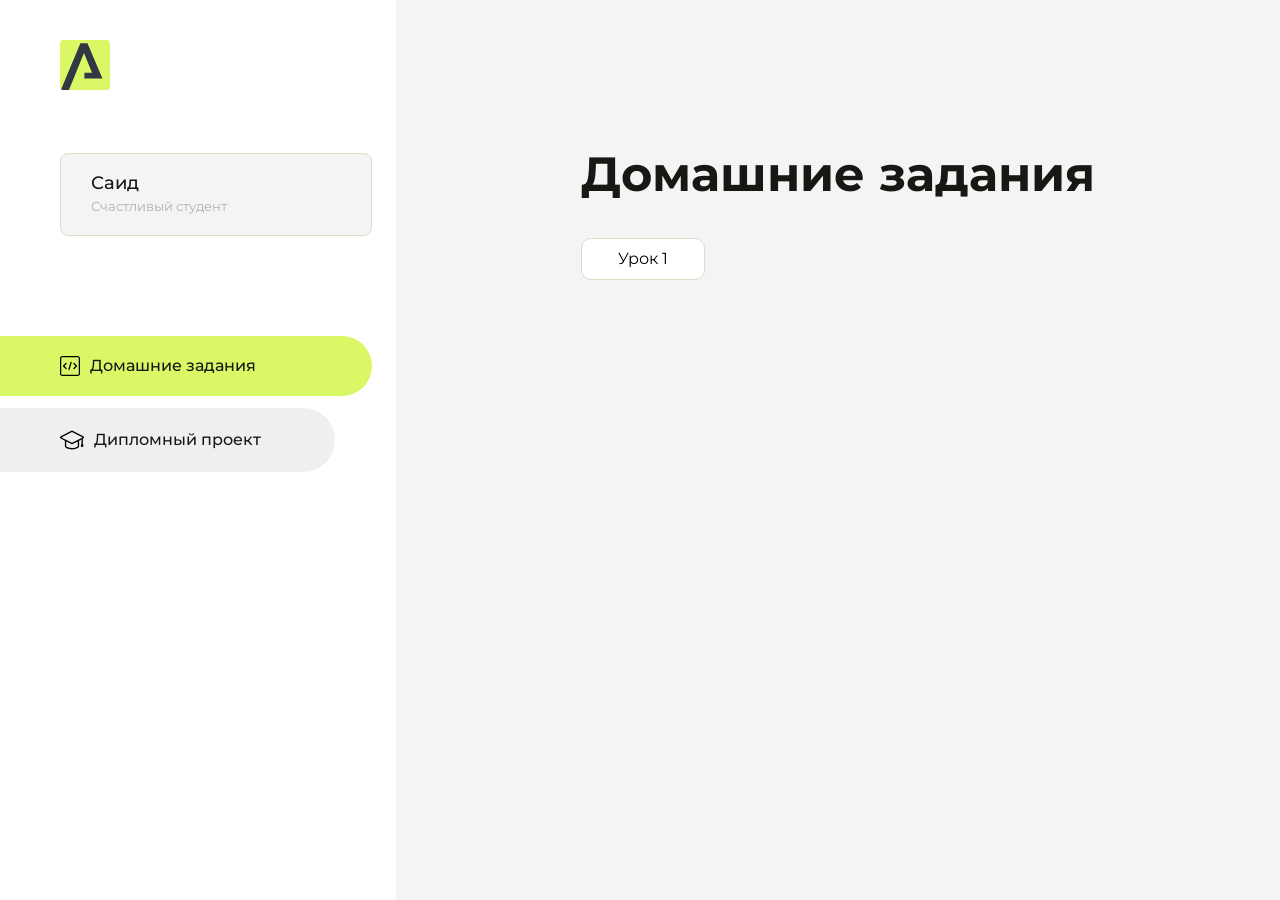
<file: index.html>
<!DOCTYPE html>
<html lang="en">
<head>
    <meta charset="UTF-8">
    <meta name="viewport" content="width=device-width, initial-scale=1.0">
    <title>Домашняя работа</title>
    <link rel="shortcut icon" href="src/logo.ico" type="image/x-icon">
    <link rel="preconnect" href="https://fonts.googleapis.com">
    <link rel="preconnect" href="https://fonts.gstatic.com" crossorigin>
    <link href="https://fonts.googleapis.com/css2?family=Montserrat:wght@400;500;700&family=Rubik:wght@500&display=swap"
          rel="stylesheet">
    <link rel="stylesheet" href="src/style.css">
</head>
<body id="body">
<div class="overlay" id="overlay"></div>
<div class="layout">
    <div class="burger" id="burger">
        <svg viewBox="0 0 24 24" fill="none" xmlns="http://www.w3.org/2000/svg">
            <g id="SVGRepo_bgCarrier" stroke-width="0"></g>
            <g id="SVGRepo_tracerCarrier" stroke-linecap="round" stroke-linejoin="round"></g>
            <g id="SVGRepo_iconCarrier">
                <path d="M4 18L20 18" stroke="#DAF765" stroke-width="2" stroke-linecap="round"></path>
                <path d="M4 12L20 12" stroke="#DAF765" stroke-width="2" stroke-linecap="round"></path>
                <path d="M4 6L20 6" stroke="#DAF765" stroke-width="2" stroke-linecap="round"></path>
            </g>
        </svg>
    </div>
    <aside class="sidebar" id="sidebar">
        <div class="sidebar__inner">
            <div class="logo">
                <svg width="50" height="50" viewBox="0 0 50 50" fill="none" xmlns="http://www.w3.org/2000/svg">
                    <g clip-path="url(#clip0_513_74730)">
                        <path d="M46.17 -0.257004H3.83C1.57281 -0.257004 -0.257 1.57281 -0.257 3.83V46.17C-0.257 48.4272 1.57281 50.257 3.83 50.257H46.17C48.4272 50.257 50.257 48.4272 50.257 46.17V3.83C50.257 1.57281 48.4272 -0.257004 46.17 -0.257004Z"
                              fill="#DAF765"/>
                        <path d="M24.375 38.4H42.461L27.441 3.1585H20.4355C20.4355 3.1585 6.7895 35.881 1.1945 49.294C2.015 50.0275 3.0945 50.257 3.6945 50.257H8.8445L23.954 13.07L32.0465 32.8285H24.375V38.4Z"
                              fill="#323843"/>
                    </g>
                    <defs>
                        <clipPath id="clip0_513_74730">
                            <rect width="50" height="50" fill="white"/>
                        </clipPath>
                    </defs>
                </svg>
            </div>
            <div class="sidebar__user">
                <div class="sidebar__name">Саид</div>
                <div class="sidebar__text">Счастливый студент</div>
            </div>
            <div class="sidebar__tabs">
                <div class="sidebar__item">
                    <button class="sidebar__button active" id="tasks">
                        <svg xmlns="http://www.w3.org/2000/svg" width="20" height="20" viewBox="0 0 20 20" fill="none">
                            <g clip-path="url(#clip0_704_74543)">
                                <path d="M17.7083 20H2.29167C1.0275 20 0 18.9725 0 17.7083V2.29167C0 1.0275 1.0275 0 2.29167 0H17.7083C18.9725 0 20 1.0275 20 2.29167V17.7083C20 18.9725 18.9725 20 17.7083 20ZM2.29167 1.25C1.7175 1.25 1.25 1.7175 1.25 2.29167V17.7083C1.25 18.2825 1.7175 18.75 2.29167 18.75H17.7083C18.2825 18.75 18.75 18.2825 18.75 17.7083V2.29167C18.75 1.7175 18.2825 1.25 17.7083 1.25H2.29167Z"
                                      fill="black"/>
                                <path d="M6.04167 13.125C5.88167 13.125 5.72167 13.0642 5.6 12.9417L3.1 10.4417C2.85583 10.1975 2.85583 9.80167 3.1 9.5575L5.6 7.0575C5.84417 6.81333 6.24 6.81333 6.48417 7.0575C6.72833 7.30167 6.72833 7.6975 6.48417 7.94167L4.42583 10L6.48417 12.0583C6.72833 12.3025 6.72833 12.6983 6.48417 12.9425C6.36167 13.0642 6.20167 13.125 6.04167 13.125Z"
                                      fill="black"/>
                                <path d="M8.95833 14.1667C8.9 14.1667 8.84 14.1583 8.78167 14.1417C8.45083 14.0442 8.26083 13.6967 8.35833 13.3658L10.4417 6.28251C10.5392 5.95084 10.8892 5.76417 11.2175 5.85917C11.5483 5.95667 11.7383 6.30417 11.6408 6.63501L9.5575 13.7183C9.47833 13.9908 9.22833 14.1667 8.95833 14.1667Z"
                                      fill="black"/>
                                <path d="M13.9583 13.125C13.7983 13.125 13.6383 13.0642 13.5167 12.9417C13.2725 12.6975 13.2725 12.3017 13.5167 12.0575L15.575 9.99916L13.5167 7.94083C13.2725 7.69666 13.2725 7.30083 13.5167 7.05666C13.7608 6.81249 14.1567 6.81249 14.4008 7.05666L16.9008 9.55666C17.145 9.80083 17.145 10.1967 16.9008 10.4408L14.4008 12.9408C14.2783 13.0642 14.1183 13.125 13.9583 13.125Z"
                                      fill="black"/>
                            </g>
                            <defs>
                                <clipPath id="clip0_704_74543">
                                    <rect width="20" height="20" fill="white"/>
                                </clipPath>
                            </defs>
                        </svg>
                        <span>Домашние задания</span></button>
                </div>
                <div class="sidebar__item">
                    <button class="sidebar__button" id="diplom">
                        <svg xmlns="http://www.w3.org/2000/svg" width="24" height="24" viewBox="0 0 24 24" fill="none">
                            <g clip-path="url(#clip0_704_74553)">
                                <path d="M23.2628 10.5971C23.7176 10.365 24 9.90375 24 9.39337C24 8.883 23.7176 8.42175 23.2628 8.18962L12.6135 2.75362C12.2291 2.55824 11.7705 2.55787 11.3854 2.75399L0.736875 8.19C0.282375 8.42175 0 8.883 0 9.39337C0 9.90375 0.282375 10.365 0.736875 10.5971L4.89038 12.7177V18.2074C4.89038 19.8154 8.412 21.393 12 21.393C15.5884 21.393 19.1096 19.815 19.1096 18.2074V12.7174L21.4609 11.517V15.8017L20.901 17.2305C20.7409 17.6389 20.7934 18.0994 21.0405 18.4616C21.2876 18.8246 21.6979 19.041 22.1366 19.041C22.5754 19.041 22.9852 18.8246 23.2324 18.462C23.4795 18.099 23.532 17.6385 23.3719 17.2301L22.8124 15.8021V10.827L23.2628 10.5971ZM17.7623 18.1721C17.6198 18.6375 15.3491 20.0419 12 20.0419C8.65088 20.0419 6.38025 18.6375 6.2415 18.2074V12.3037L6.23887 12.3019C6.23812 12.057 6.1065 11.8207 5.87325 11.7019L1.3515 9.39337L12 3.95737L22.6489 9.39337L12 14.8294L5.87325 11.7019C5.54063 11.5331 4.6695 11.6674 4.5 12C4.33012 12.3322 4.55813 12.5479 4.89038 12.7177L11.3857 16.0331C11.5781 16.1314 11.7889 16.1805 12 16.1805C12.2107 16.1805 12.4222 16.1314 12.6146 16.0331L17.7593 13.407L17.7623 18.1721Z"
                                      fill="black"/>
                            </g>
                            <defs>
                                <clipPath id="clip0_704_74553">
                                    <rect width="24" height="24" fill="white"/>
                                </clipPath>
                            </defs>
                        </svg>
                        <span>Дипломный проект</span></button>
                </div>
            </div>
        </div>

    </aside>
    <div class="content">
        <div class="container">
            <div class="content__block" id="tasksBlock">
                <div class="content__title">Домашние задания</div>
                <ul class="content__list">
                    <li class="content__list-item">
                        <a href="lesson 1/index.html">Урок 1</a>
                    </li>
                </ul>
            </div>
            <div class="content__block hidden" id="diplomBlock">
                <div class="content__title">Дипломный проект</div>
                <div class="content__list-diplom">
                    <a href="ПАПКА-С-НОМЕРОМ-УРОКА">Ссылка на ДЗ</a>
                </div>
                <div class="content__decor">
                    <div class="content__decor-text">Давай проверим, чему ты научился!</div>
                    <div class="content__decor-img">
                        <img src="src/decor.png" alt="decor">
                    </div>
                </div>
            </div>
        </div>
    </div>
</div>
<script src="src/index.js"></script>
</body>
</html>
</file>
<file: src/style.css>
*{padding: 0;margin: 0;border: 0;}
*,*:before,*:after{-webkit-box-sizing: border-box;box-sizing: border-box;}
:focus,:active{outline: none;}
a:focus,a:active{outline: none;}
nav,footer,header,aside{display: block;}
html,body{
    height:100%;width:100%;
    font-size:100%;line-height:1;-ms-text-size-adjust:100%;-moz-text-size-adjust:100%;-webkit-text-size-adjust:100%;}
input,button,textarea{font-family:inherit;}
input::-ms-clear{display: none;}
button{cursor: pointer;}
button::-moz-focus-inner{padding:0;border:0;}
a,a:visited{text-decoration: none;}
a:hover{text-decoration: none;}
ul li{list-style: none;}
img{vertical-align: top;}
h1,h2,h3,h4,h5,h6{font-size:inherit;font-weight: inherit;}
a{color:inherit;}



body {
    font-family: "Montserrat",SansSerif;
    color: black;
}

body.overflow {
    overflow: hidden;
}



.layout {
    display: -webkit-box;
    display: -ms-flexbox;
    display: flex;
    min-height: 100vh;
}

.sidebar {
    padding: 40px 24px 40px 0;
    -ms-flex-negative: 0;
    flex-shrink: 0;
    background-color: white;
}



.content {
    -webkit-box-flex: 1;
    -ms-flex-positive: 1;
    flex-grow: 1;
    background-color: #F4F4F4;
}

.container {
    display: -webkit-box;
    display: -ms-flexbox;
    display: flex;
    -webkit-box-orient: vertical;
    -webkit-box-direction: normal;
    -ms-flex-direction: column;
    flex-direction: column;
    -webkit-box-pack: center;
    -ms-flex-pack: center;
    justify-content: center;
    -webkit-box-align: center;
    -ms-flex-align: center;
    align-items: center;
    padding: 150px 60px 80px 60px;
}


.logo {
    margin-left: 60px;
    margin-bottom: 60px;
}

.sidebar__user {
    background-color: #F4F4F4;
    padding: 20px 30px;
    margin-left: 60px;
    margin-bottom: 100px;
    border-radius: 8px;
    border: 1px solid #DADEC9;
}

.sidebar__name {
    color:#161814;
    font-size: 18px;
    font-weight: 500;
    margin-bottom: 6px;
}

.sidebar__text {
    color: #AFB1A7;
    font-size: 13px;
    font-weight: 400;
    line-height: 130%; /* 16.9px */
}

.sidebar__item {
    width: 372px;
}

.sidebar__button {
    display: -webkit-box;
    display: -ms-flexbox;
    display: flex;
    -webkit-box-align: center;
    -ms-flex-align: center;
    align-items: center;
    gap: 10px;
    padding: 20px 60px;
    margin-bottom: 12px;
    border-radius: 0px 100px 100px 0px;
    -webkit-transition: all .5s;
    -o-transition: all .5s;
    transition: all .5s;
    cursor: pointer;
    width: 90%;
    color:#161814;
    font-size: 16px;
    font-weight: 500;
}

.sidebar__button.active , .sidebar__button:hover {
    width: 100%;
    background-color: #DAF765;
}


.content__title {
    color: #161814;
    font-size: 48px;
    font-weight: 700;
    margin-bottom: 40px;
}

.content__list {
    display: -webkit-box;
    display: -ms-flexbox;
    display: flex;
    -webkit-box-align: center;
    -ms-flex-align: center;
    align-items: center;
    -ms-flex-wrap: wrap;
    flex-wrap: wrap;
    gap: 20px;
}



.content__list-item  {
    cursor: pointer;
    padding: 12px 18px;
    background-color: #fff;
    border-radius: 10px;
    border: 1px solid #DADEC9;
    -webkit-transition: all .3s;
    -o-transition: all .3s;
    transition: all .3s;
}

.content__list-item:hover,.content__list-diplom:hover {
    background-color: #AFB1A7;
}

li a {
    padding: 12px 18px;

}


.content__list-diplom {
    -webkit-transition: all .3s;
    -o-transition: all .3s;
    transition: all .3s;
    display: inline-block;
    padding: 12px 18px;
    background-color: #fff;
    border-radius: 10px;
    border: 1px solid #DADEC9;
}

.content__decor {
    display: -webkit-box;
    display: -ms-flexbox;
    display: flex;
    -webkit-box-align: center;
    -ms-flex-align: center;
    align-items: center;
}

.content__decor-text {
    color:#BEDD44;
    font-size: 36px;
    font-weight: 700;
    line-height: 110%; /* 39.6px */
}

.content__block {
    max-width: 1200px;
}

.content__block.hidden {
    display: none;
}

.content__decor-img img{
    width: 100%;
}

.burger {
    display: none;
    padding: 5px;
    position: fixed;
    top: 3%;
    right: 7%;
    width: 40px;
    height: 40px;
    background-color: #161814;
    border-radius: 50%;
    z-index: 10;
    border: 1px solid #DAF765;
}

@media (max-width: 768px) {
    .burger {
        display: block;
    }

    .sidebar {
        -webkit-transition: all .3s;
        -o-transition: all .3s;
        transition: all .3s;
        -webkit-transform: translateX(-100%);
        -ms-transform: translateX(-100%);
        transform: translateX(-100%);
        position: fixed;
        top: 0;
        left: 0;
        bottom: 0;
        z-index: 5;
    }

    .sidebar.show {
        -webkit-transform: translateX(0%);
        -ms-transform: translateX(0%);
        transform: translateX(0%);
    }

    .overlay {
        opacity: 0;
        pointer-events: none;
        -webkit-transition: all .3s;
        -o-transition: all .3s;
        transition: all .3s;
        position: absolute;
        top: 0;
        right: 0;
        left: 0;
        bottom: 0;
        z-index: 3;
        background-color: #000000e0;
    }

    .overlay.show {
        opacity: 1;
        pointer-events: all;
    }

    .container {
        padding: 40px 20px;
        min-height: 100%;
    }

    .content__decor {
        margin-top: 20px;
        -webkit-box-orient: vertical;
        -webkit-box-direction: normal;
        -ms-flex-direction: column;
        flex-direction: column;
    }
}

@media (max-width: 400px) {
    .sidebar__user {
        margin-left: 0;
    }
}
</file>
